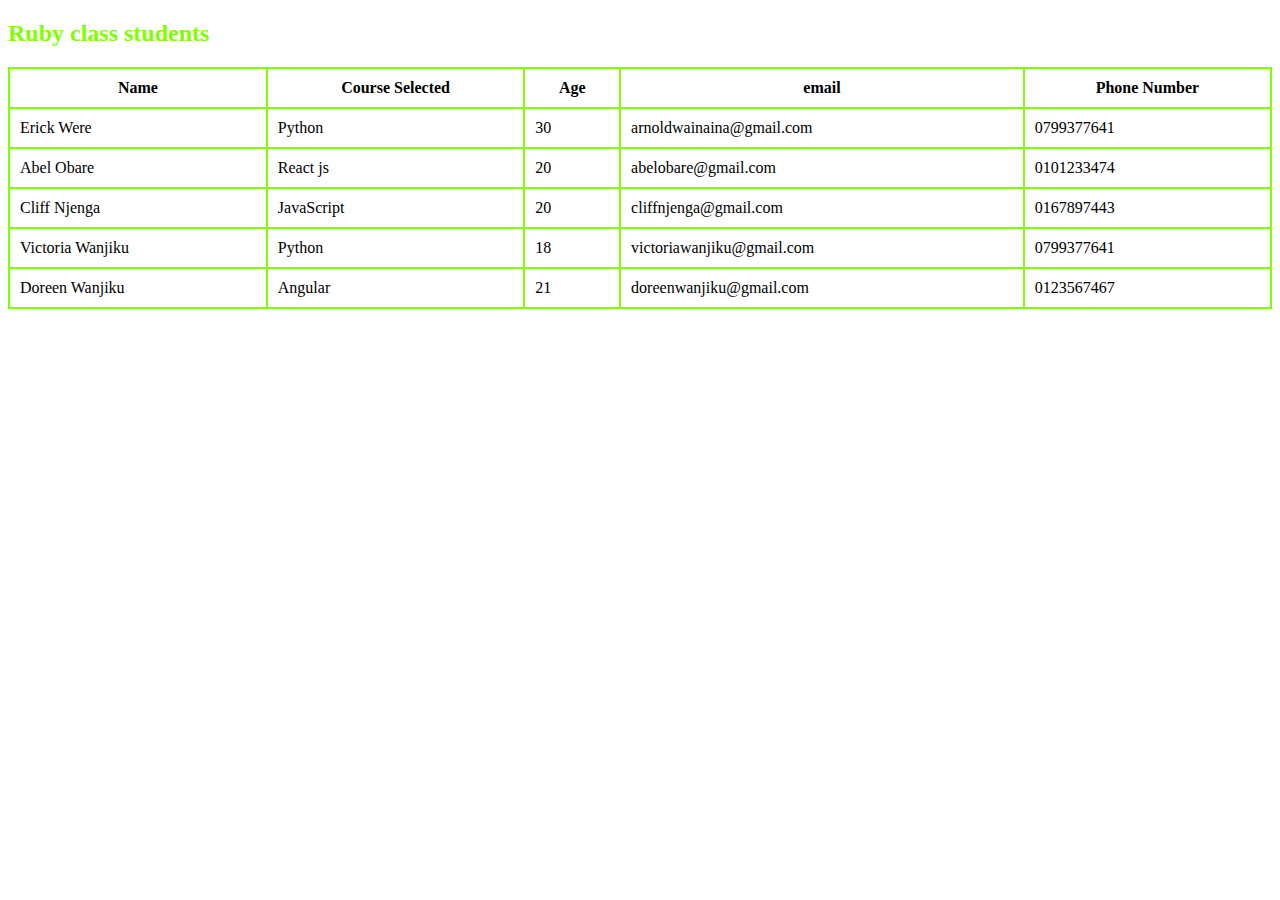
<file: index.html>
<!doctype html>
<html lang="en">
<head>
  <meta charset="UTF-8">
  <meta name="viewport"
        content="width=device-width, user-scalable=no, initial-scale=1.0, maximum-scale=1.0, minimum-scale=1.0">
  <meta http-equiv="X-UA-Compatible" content="ie=edge">
  <title>Document</title>

  <!-- Internal CSS -->
  <style>
    h2 {
      color: chartreuse;
    }

    th, td {
      border: 2px solid chartreuse;
      padding: 10px;
    }

    table {
      width: 100%;
      border-collapse: collapse;
    }
  </style>

</head>
<body>
<h2>Ruby class students</h2>
<table>
  <tr>
    <th>Name</th>
    <th>Course Selected</th>
    <th>Age</th>
    <th>email</th>
    <th>Phone Number</th>
  </tr>
  <tr>
    <td>Erick Were</td>
    <td>Python</td>
    <td>30</td>
    <td>arnoldwainaina@gmail.com</td>
    <td>0799377641</td>
  </tr>
  <tr>
    <td>Abel Obare</td>
    <td>React js</td>
    <td>20</td>
    <td>abelobare@gmail.com</td>
    <td>0101233474</td>
  </tr>
  <tr>
    <td>Cliff Njenga</td>
    <td>JavaScript</td>
    <td>20</td>
    <td>cliffnjenga@gmail.com</td>
    <td>0167897443</td>
  </tr>
  <tr>
    <td>Victoria Wanjiku</td>
    <td>Python</td>
    <td>18</td>
    <td>victoriawanjiku@gmail.com</td>
    <td>0799377641</td>
  </tr>
  <tr>
    <td>Doreen Wanjiku</td>
    <td>Angular</td>
    <td>21</td>
    <td>doreenwanjiku@gmail.com</td>
    <td>0123567467</td>
  </tr>
</table>

</body>
</html>
</file>
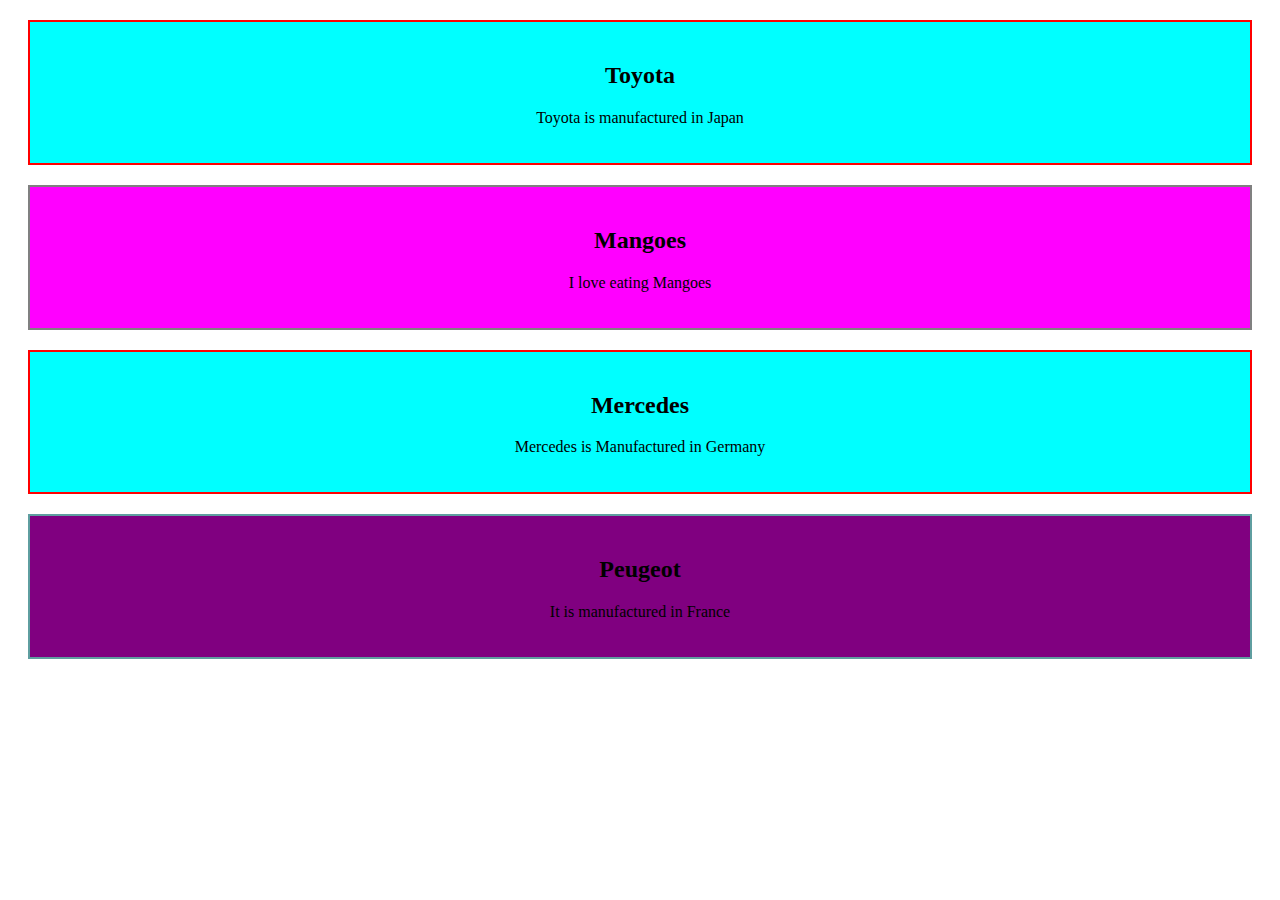
<file: divs.html>
<!doctype html>
<html lang="en">
<head>
    <link rel="stylesheet" href="assets/css/maridadi.css">
    <meta charset="UTF-8">
    <meta name="viewport"
          content="width=device-width, user-scalable=no, initial-scale=1.0, maximum-scale=1.0, minimum-scale=1.0">
    <meta http-equiv="X-UA-Compatible" content="ie=edge">
    <title>Divs</title>
</head>
<body>

<div class="cars">
    <h2>Toyota</h2>
    <p>Toyota is manufactured in Japan</p>
</div>

<div class="fruits">

    <h2>Mangoes</h2>
    <p> I love eating Mangoes </p>
</div>

<div class="cars">
    <h2>Mercedes</h2>
    <p>Mercedes is Manufactured in Germany</p>
</div>

<div class="CARS">
    <h2>Peugeot</h2>
    <p>It is manufactured in France</p>
</div>

</body>
</html>
</file>
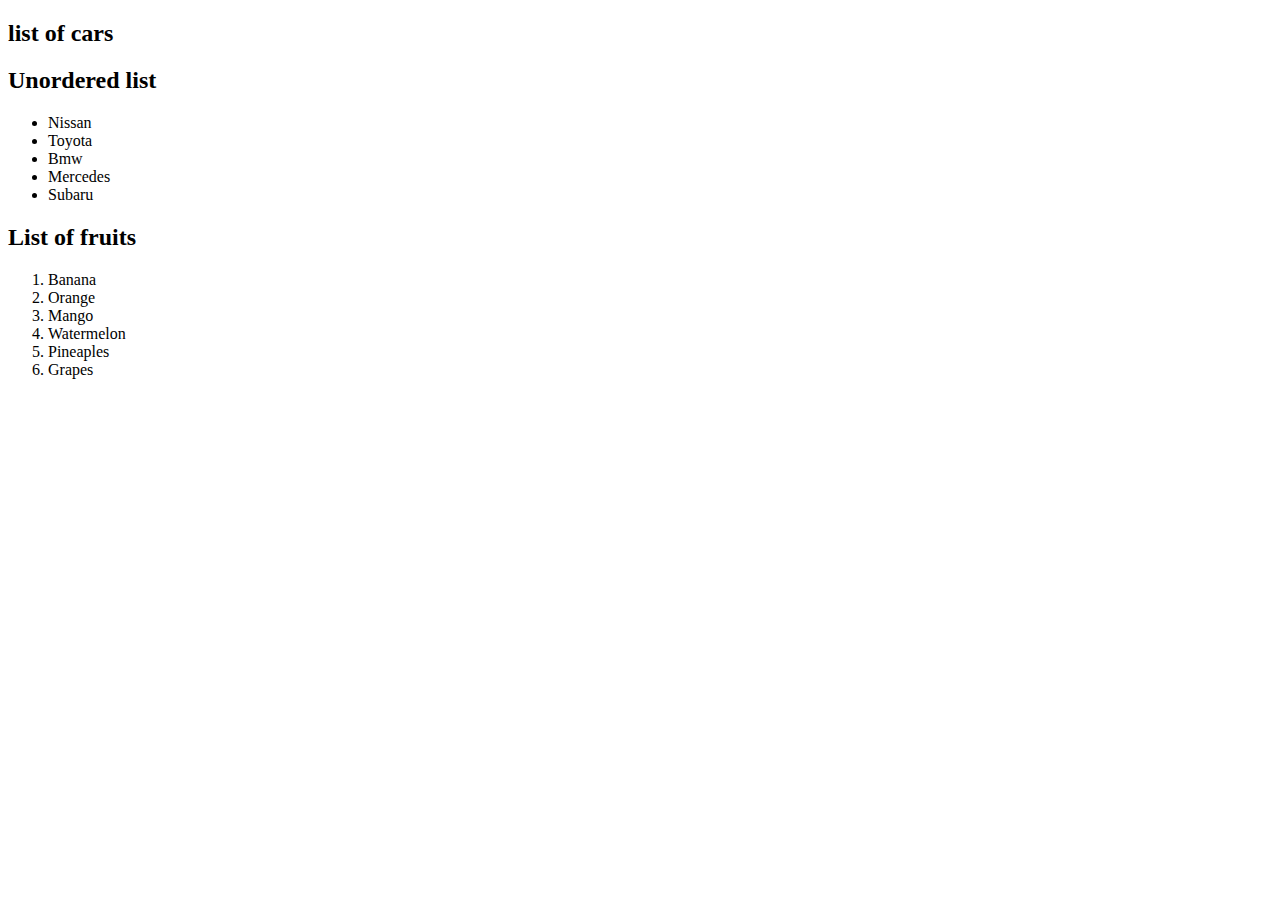
<file: lists.html>
<!doctype html>
<html lang="en">
<head>
    <meta charset="UTF-8">
    <meta name="viewport"
          content="width=device-width, user-scalable=no, initial-scale=1.0, maximum-scale=1.0, minimum-scale=1.0">
    <meta http-equiv="X-UA-Compatible" content="ie=edge">
    <title>Lists</title>
</head>
<body>
<h2>list of cars</h2>
<h2> Unordered list</h2>
<ul>
    <li>Nissan</li>
    <li>Toyota</li>
    <li>Bmw</li>
    <li>Mercedes</li>
    <li>Subaru</li>
</ul>
<h2>List of fruits</h2>
<ol>
    <li>Banana</li>
    <li>Orange</li>
    <li>Mango</li>
    <li>Watermelon</li>
    <li>Pineaples</li>
    <li>Grapes</li>
</ol>

</body>
</html>
</file>
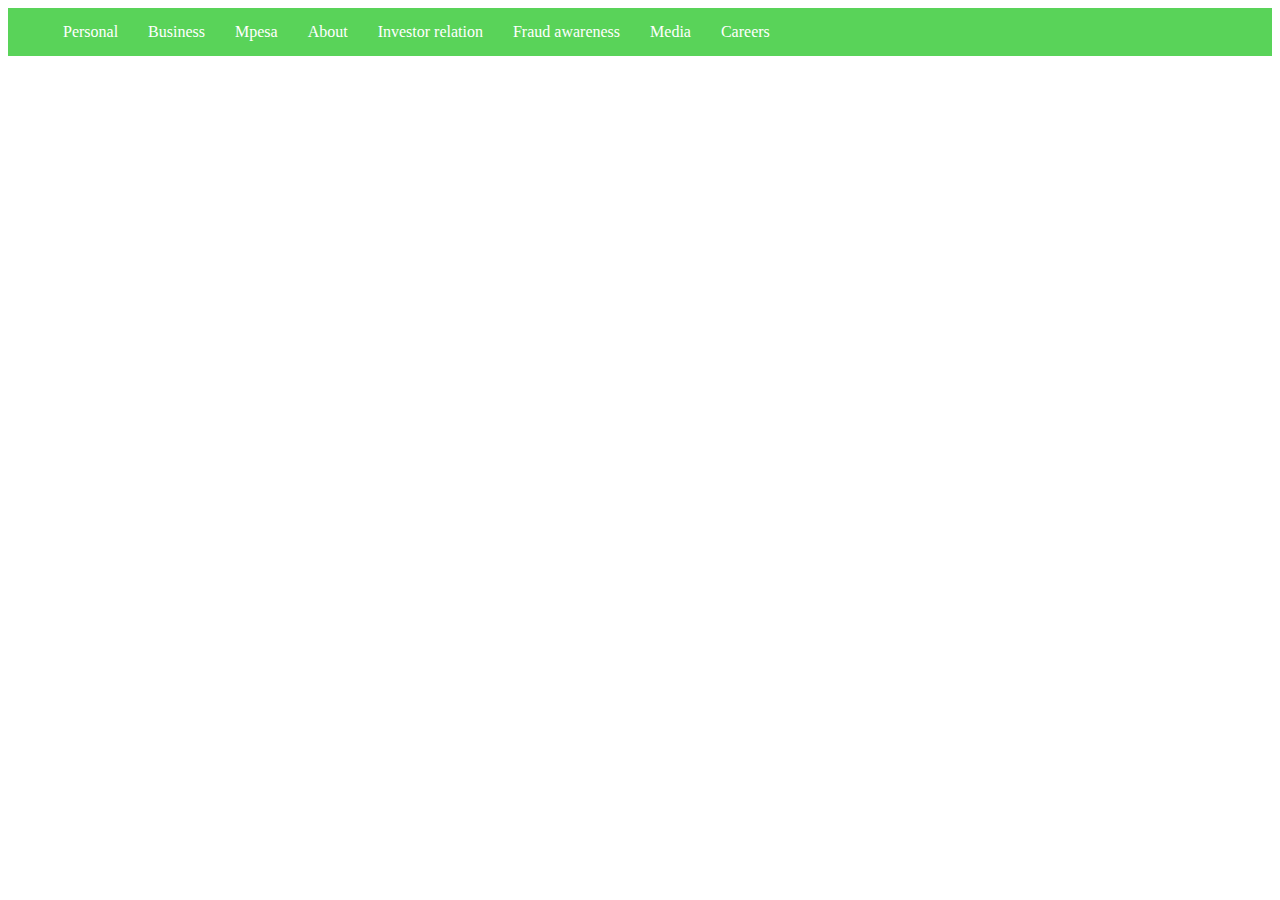
<file: navigation.html>
<!doctype html>
<html lang="en">
<head>
    <link rel="shortcut icon" href="assets/images/safaricom.jpg" type="image/x-icon">
    <link rel="stylesheet" href="assets/css/styles.css">
    <meta charset="UTF-8">
    <meta name="viewport"
          content="width=device-width, user-scalable=no, initial-scale=1.0, maximum-scale=1.0, minimum-scale=1.0">
    <meta http-equiv="X-UA-Compatible" content="ie=edge">
    <title>Safaricom.co.ke</title>
</head>
<body>
<ul>
    <li><a href="https://www.safaricom.co.ke/personal"> Personal </a> </li>
    <li><a href="https://www.business.safaricom.co.ke/"> Business </a> </li>
    <li><a href="https://www.safaricom.co.ke/m-pesa"> Mpesa </a> </li>
    <li><a href="https://www.safaricom.co.ke/about-landing"> About </a> </li>
    <li><a href="https://www.safaricom.co.ke/investor-relations"> Investor relation </a> </li>
    <li><a href="https://www.safaricom.co.ke/fraud-awareness"> Fraud awareness </a> </li>
    <li><a href="https://www.safaricom.co.ke/media-center"> Media</a> </li>
    <li><a href="https://www.safaricom.co.ke/careers"> Careers </a> </li>
</ul>
</body>
</html>
</file>
<file: assets/css/maridadi.css>
.cars{
    background-color: aqua;
    border: 2px solid red;
    text-align: center;
    padding: 20px;
    margin: 20px;
}
.fruits{
    background-color: magenta;
    border: 2px solid gray;
    text-align: center;
    padding: 20px;
    margin: 20px;
}
.CARS{
    background-color: purple;
    border: 2px solid cadetblue;
    text-align: center;
    padding: 20px;
    margin: 20px;
}
</file>
<file: assets/css/styles.css>
ul{
    list-style-type: none;
    margin: 0;
    background-color: #59d359;
    overflow: hidden;

}
li{
    float: left;
}
li a{
    display: block;
    padding: 15px;
    text-decoration: none;
    color: white;
}
li a:hover{
    background-color: maroon;
}
</file>
